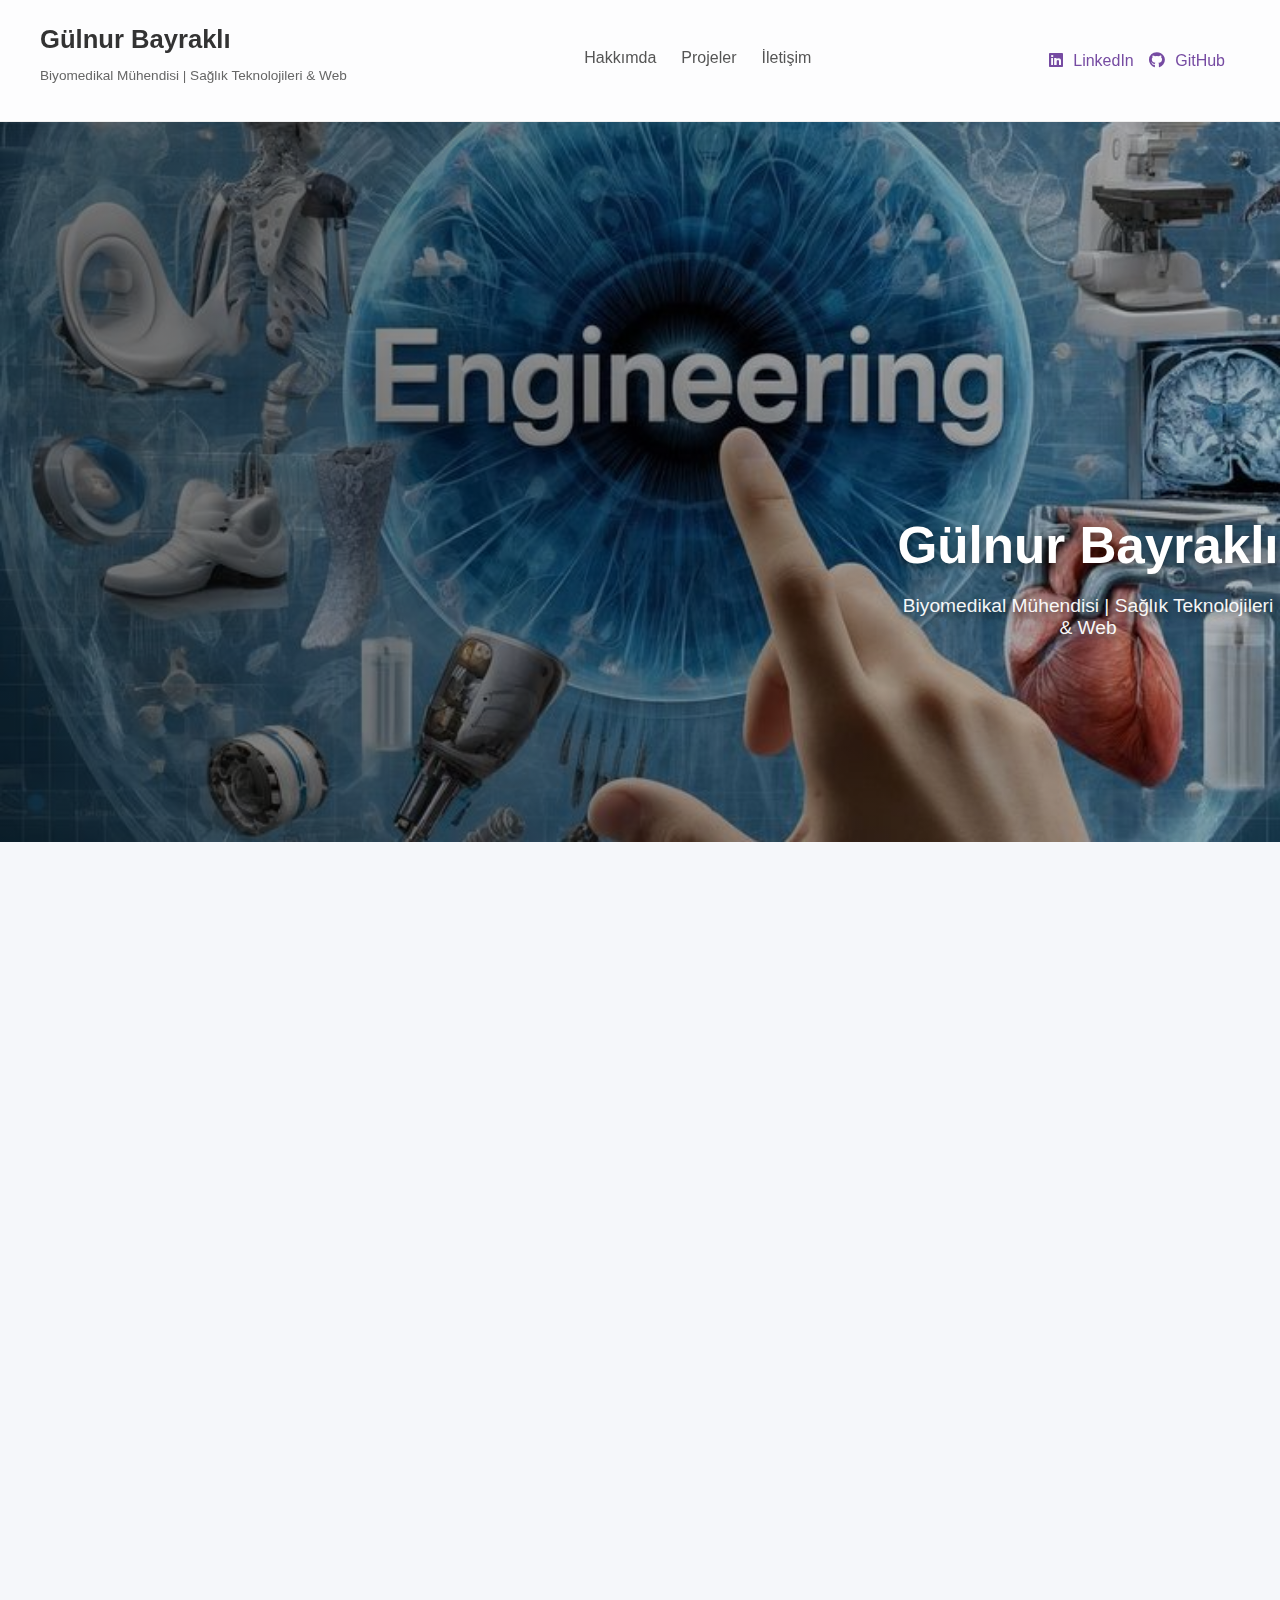
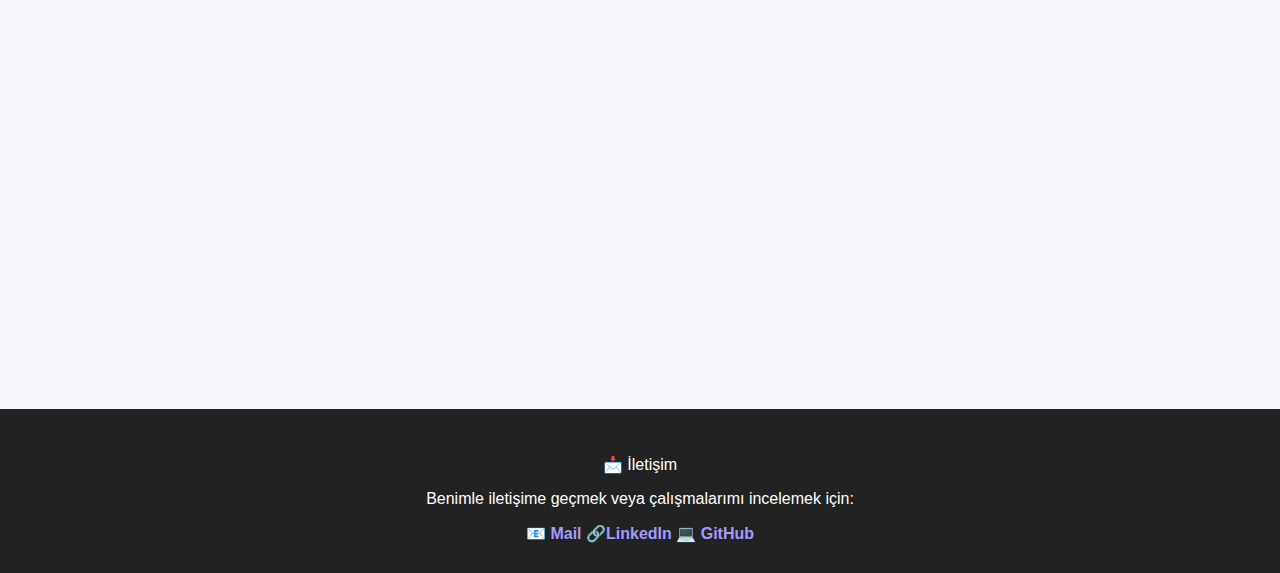
<file: index.html>
﻿<!DOCTYPE html>
<html lang="tr">
<head>
    <meta charset="UTF-8">
    <title>Gülnur | Portfolio</title>
    <link rel="stylesheet" href="style.css">

    <link rel="stylesheet" href="https://cdnjs.cloudflare.com/ajax/libs/font-awesome/6.4.2/css/all.min.css" integrity="sha512-pap+K9K8+...== " crossorigin="anonymous" referrerpolicy="no-referrer" />
    <meta name="viewport" content="width=device-width, initial-scale=1.0">


</head>

<body>

    <header class="top-header">
        <div class="header-left">
            <h1>Gülnur Bayraklı</h1>
            <p class="subtitle">Biyomedikal Mühendisi | Sağlık Teknolojileri & Web</p>
        </div>

        <nav class="header-nav">
            <a href="#about" class="nav-link">Hakkımda</a>
            <a href="#projects" class="nav-link">Projeler</a>
            <a href="#contact" class="nav-link">İletişim</a>
        </nav>
       

        <div class="header-right">
            <a href="https://www.linkedin.com/in/gülnur-bayraklı" target="_blank">              <!-- üst sağ linkdln ve github işaretleri ve linkleri-->
                <i class="fab fa-linkedin"></i> LinkedIn
            </a>
            <a href="https://github.com/ZeyAsi86" target="_blank">
                <i class="fab fa-github"></i> GitHub
            </a>
        </div>

    </header>

    <!-- HERO / GÖRSEL BÖLÜM -->
    <section id="hero">
        <img src="images/hero.jpg" alt="Biyomedikal Mühendislik Görseli" class="hero-image reveal">

        <div class="hero-overlay reveal">
            <h1 class="hero-title">Gülnur Bayraklı</h1>
            <p>Biyomedikal Mühendisi | Sağlık Teknolojileri & Web</p>
        </div>
    </section>




    <section id="about" class="reveal">

        <h2>✨ Hakkımda</h2>

        <p class="about-text">
            Biyomedikal Mühendisliği mezunuyum ve sağlık teknolojileri alanında kendini sürekli geliştirmeye odaklanan bir mühendisim. Eğitimim ve profesyonel deneyimlerim boyunca biyomedikal cihazlar, sensör tabanlı sistemler ve uzaktan hasta izleme teknolojileri üzerine çalıştım.

            Staj ve iş süreçlerimde medikal cihazların bakım, onarım ve kalibrasyon aşamalarında aktif rol aldım; özellikle hasta monitörleri ve görüntüleme sistemlerinin çalışma prensipleri konusunda teknik deneyim kazandım. Yazılım ve donanımı bir araya getiren projeler geliştirerek sağlık alanında teknoloji odaklı, uygulanabilir çözümler üretmeyi hedefliyorum.

            Bu web sitesinde projelerimi, teknik çalışmalarımı ve mesleki gelişim sürecimi paylaşıyorum.
        </p>

    </section>


    <section id="projects" class="reveal">
        <h2>⭐ Projeler</h2>

        <div class="project-grid">

            <div class="project-card reveal">
                <h3>Medikal Nesnelerin İnterneti (IoMT) ile Hayati Verilerin Gerçek Zamanlı Uzaktan Takibi</h3>
                <p>
                    SpO₂, nabız, vücut sıcaklığı, ortam sıcaklığı ve nem verilerini ölçerek web arayüzünde uzaktan gerçek zamanlı olarak görüntüleyen IoT tabanlı sistem...
                </p>
                <div class="tech">
                    • ESP32 • Firebase • IoMT •Teletıp • HTML
                </div>
                <a href="https://dergipark.org.tr/tr/download/article-file/4959706" class="btn">Detay</a>

            </div>

            <div class="project-card">
                <h3>Türk İşaret Dilini Sesli Komuta Çeviren Akıllı Eldiven </h3>
                <p>
                    <br> Konuşma engelli bireyler için el hareketlerini algılayarak işaret dilini sesli komutlara çeviren sistem...
                </p>
                <div class="tech">
                    <br> • Arduino • Flex Sensörler • Konuşma Engelli Bireyler • İşaret Dili • Akıllı Eldiven
                </div>
                <a href="pdf/Bıtırme_Projesı_B.pdf" class="btn">Detay</a>

            </div>

            <div class="project-card">
                <h3>Koagülasyon Cihazı</h3>
                <p>
                    <br> <br>Işık şiddetine duyarlı LDR sensörü entegre edilerek koagülasyon cihazlarının temel çalışma prensibini modelleyen deneysel bir prototip...
                </p>
                <div class="tech">
                    • Arduino • Foto Direnç (LDR) 

                </div>
               
                <a href="projects/project1.html" class="btn">Detay</a>
            </div>


        </div>
    </section>


    <footer id="contact">
        <p>📩 İletişim</p>
        

        <section id="contact" class="contact">
           
            <p>Benimle iletişime geçmek veya çalışmalarımı incelemek için:</p>

            <div class="contact-links">
                <a href="mailto:gulnurbayrakli86@gmail.com" target="_blank">
                    📧 Mail
                </a>
                <a href="https://www.linkedin.com/in/gülnur-bayraklı/" target="_blank"> 🔗LinkedIn</a>

                <a href="https://github.com/ZeyAsi86" target="_blank">
                    💻 GitHub
                </a>
            </div>
        </section>

    </footer>


    <script>
        const reveals = document.querySelectorAll('.reveal');

        function revealOnScroll() {
            const windowHeight = window.innerHeight;
            const revealPoint = 100;

            reveals.forEach(reveal => {
                const revealTop = reveal.getBoundingClientRect().top;

                if (revealTop < windowHeight - revealPoint) {
                    reveal.classList.add('active');
                }
            });
        }

        window.addEventListener('scroll', revealOnScroll);
        window.addEventListener('load', revealOnScroll);
    </script>

    <script>
        const sections = document.querySelectorAll("section, footer");
        const navLinks = document.querySelectorAll(".nav-link");

        window.addEventListener("scroll", () => {
            let current = "";

            sections.forEach(section => {
                const sectionTop = section.offsetTop - 150;
                const sectionHeight = section.offsetHeight;

                if (pageYOffset >= sectionTop && pageYOffset < sectionTop + sectionHeight) {
                    current = section.getAttribute("id");
                }
            });

            navLinks.forEach(link => {
                link.classList.remove("active");
                if (link.getAttribute("href") === `#${current}`) {
                    link.classList.add("active");
                }
            });
        });
    </script>

</body>

</html>
</file>
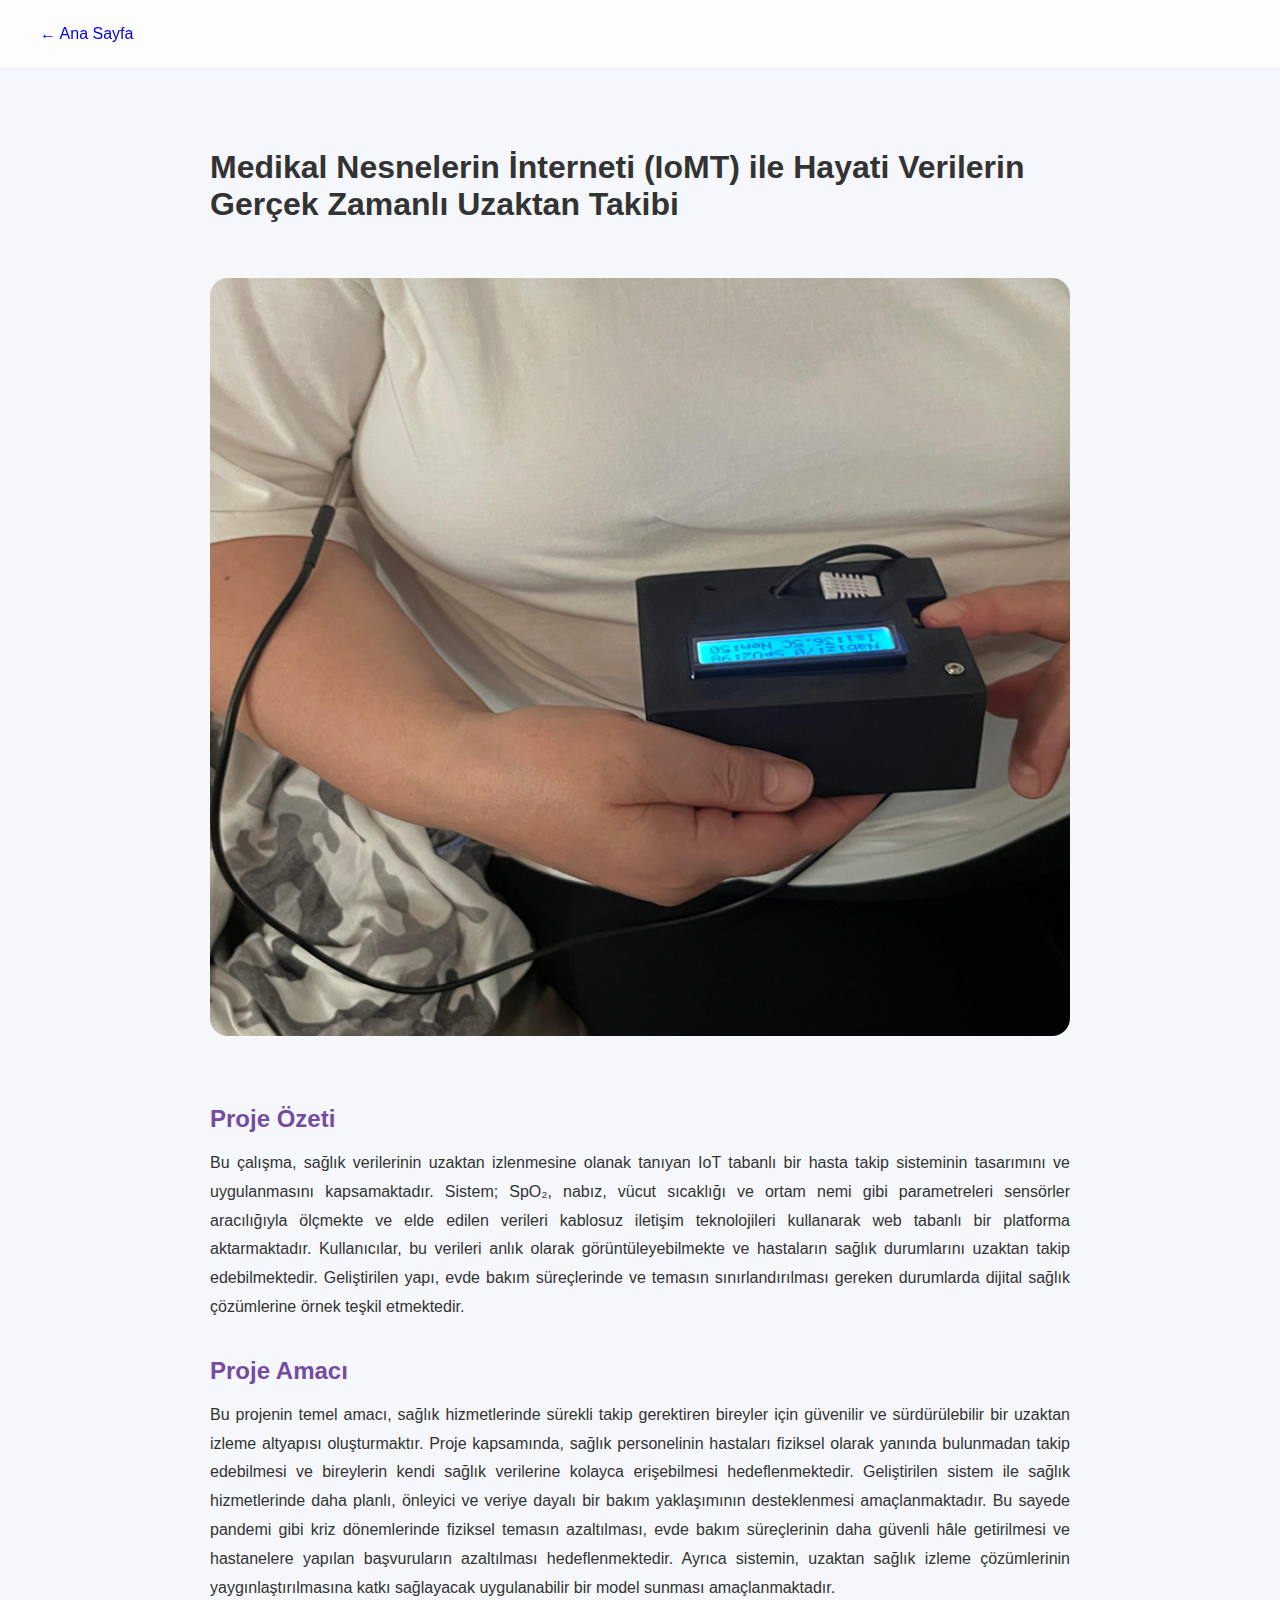
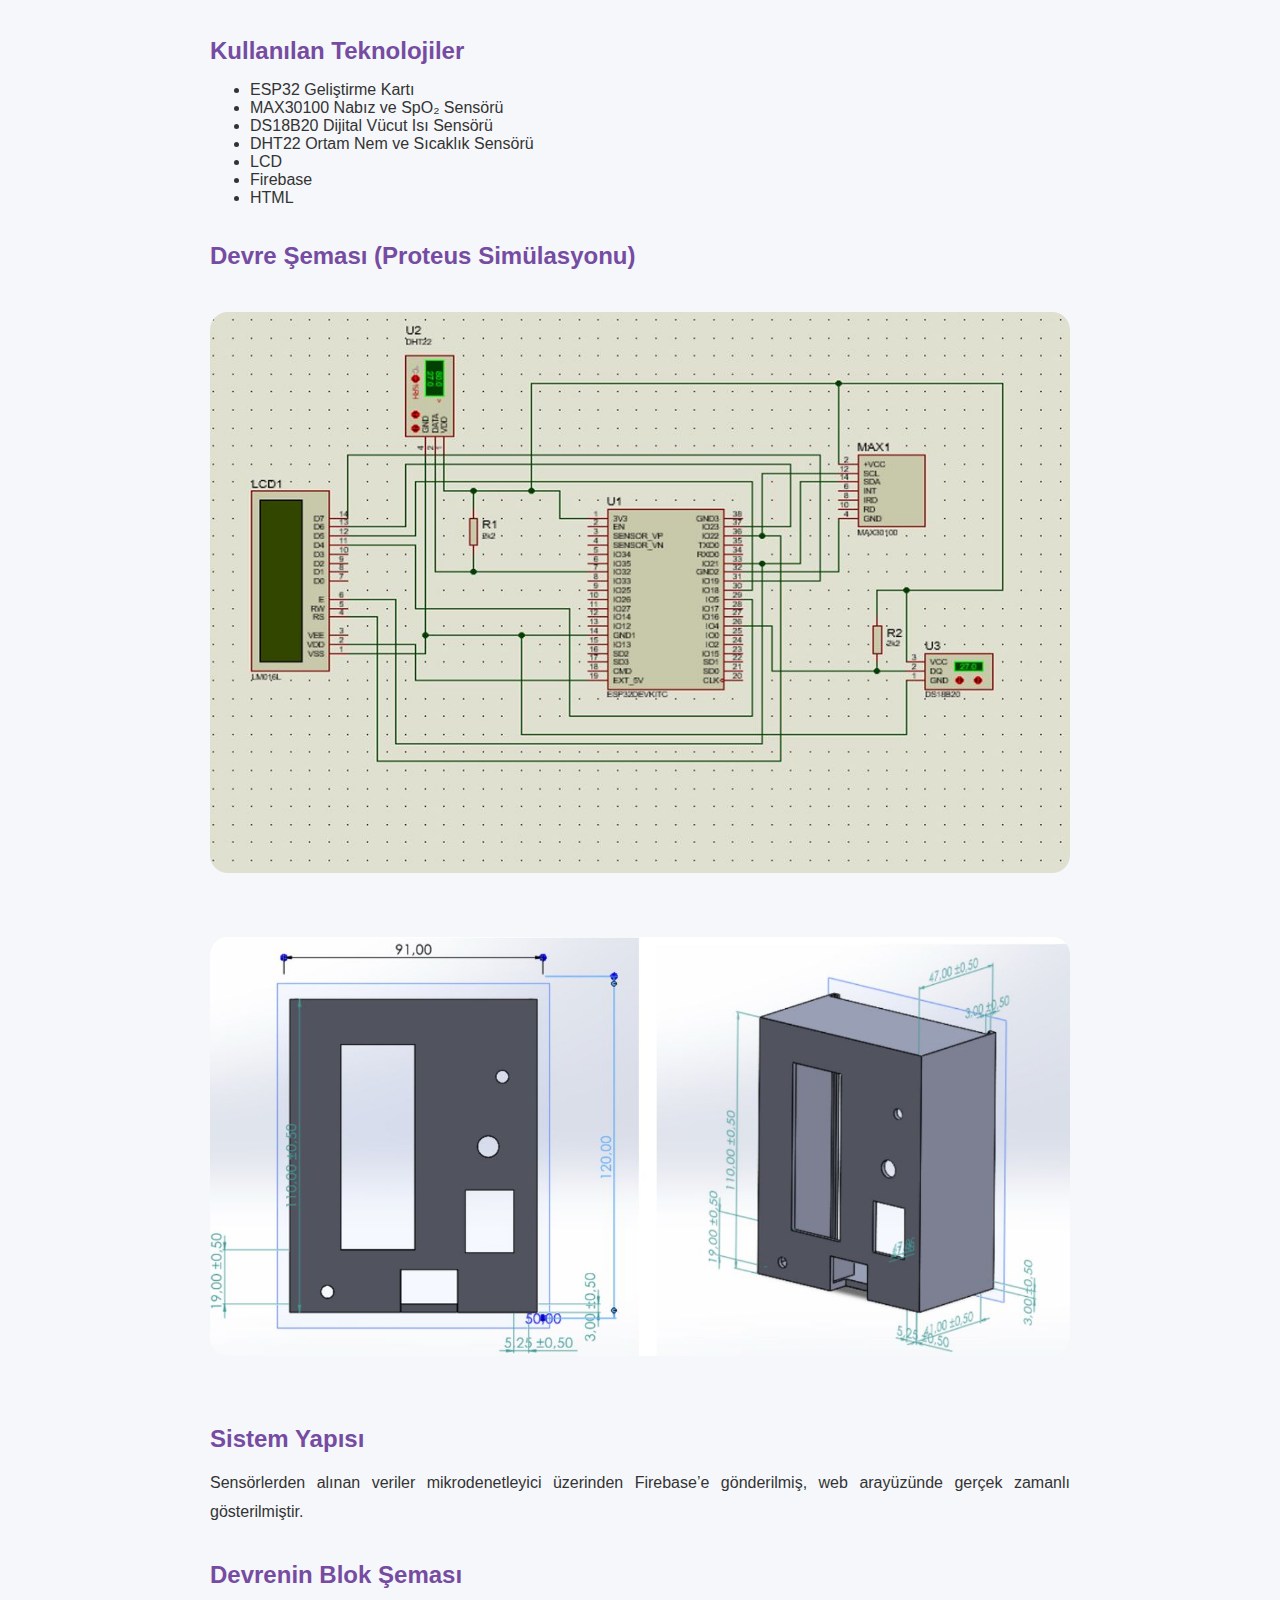
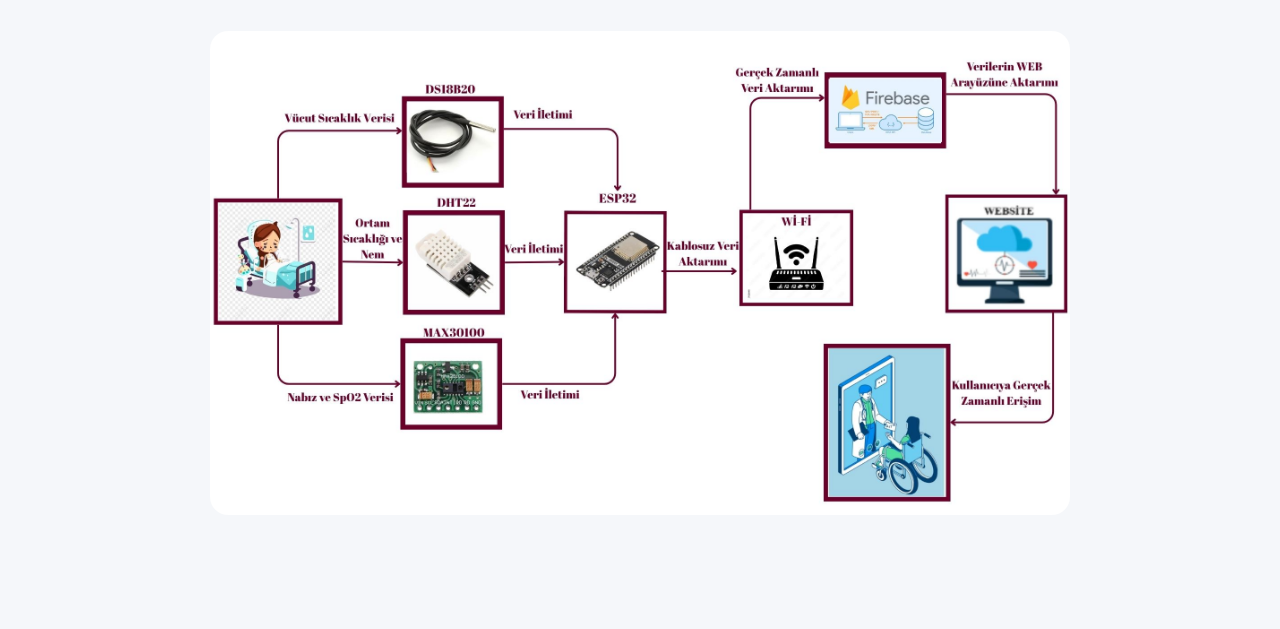
<file: projects/project1.html>
﻿<!DOCTYPE html>
<html lang="tr">
<head>
    <meta charset="UTF-8">
    <title>Uzaktan Hasta Takip Sistemi</title>
    <link rel="stylesheet" href="../style.css">
</head>
<body>

<header class="top-header">
    <a href="../index.html">← Ana Sayfa</a>
</header>

<main class="project-detail">

    <h1>Medikal Nesnelerin İnterneti (IoMT) ile Hayati Verilerin Gerçek Zamanlı Uzaktan Takibi</h1>

    <img src="../images/resim1.jpg" alt="Proje görseli" class="project-image">        <!-- başlığın altındaki görsel -->

    <section>
        <h2>Proje Özeti</h2>
        <p>
            Bu çalışma, sağlık verilerinin uzaktan izlenmesine olanak tanıyan IoT tabanlı bir hasta takip sisteminin tasarımını ve uygulanmasını kapsamaktadır. 
            Sistem; SpO₂, nabız, vücut sıcaklığı ve ortam nemi gibi parametreleri sensörler aracılığıyla ölçmekte ve elde edilen verileri kablosuz iletişim teknolojileri kullanarak
            web tabanlı bir platforma aktarmaktadır. Kullanıcılar, bu verileri anlık olarak görüntüleyebilmekte ve hastaların sağlık durumlarını uzaktan takip edebilmektedir. 
            Geliştirilen yapı, evde bakım süreçlerinde ve temasın sınırlandırılması gereken durumlarda dijital sağlık çözümlerine örnek teşkil etmektedir.
              </p>
    </section>
     <h2>Proje Amacı</h2>
     <p>
         Bu projenin temel amacı, sağlık hizmetlerinde sürekli takip gerektiren bireyler için güvenilir ve sürdürülebilir bir uzaktan izleme altyapısı oluşturmaktır. 
         Proje kapsamında, sağlık personelinin hastaları fiziksel olarak yanında bulunmadan takip edebilmesi ve bireylerin kendi sağlık verilerine kolayca erişebilmesi hedeflenmektedir. 
         Geliştirilen sistem ile sağlık hizmetlerinde daha planlı, önleyici ve veriye dayalı bir bakım yaklaşımının desteklenmesi amaçlanmaktadır. Bu sayede pandemi gibi kriz dönemlerinde 
         fiziksel temasın azaltılması, evde bakım süreçlerinin daha güvenli hâle getirilmesi ve hastanelere yapılan başvuruların azaltılması hedeflenmektedir.
         Ayrıca sistemin, uzaktan sağlık izleme çözümlerinin yaygınlaştırılmasına katkı sağlayacak uygulanabilir bir model sunması amaçlanmaktadır.
     </p>
    <section>
        <h2>Kullanılan Teknolojiler</h2>
        <ul>
            <li>ESP32 Geliştirme Kartı</li>
            <li>MAX30100 Nabız ve SpO₂ Sensörü</li>
            <li>DS18B20 Dijital Vücut Isı Sensörü</li>
            <li>DHT22 Ortam Nem ve Sıcaklık Sensörü</li>
            <li>LCD</li>
            <li>Firebase</li>
            <li>HTML</li>
        </ul>
    </section>
    <h2>Devre Şeması (Proteus Simülasyonu)</h2>
    <img src="../images/proteus.jpeg" alt="Proje görseli" class="project-image">
    
    <img src="../images/solid.jpeg" alt="Proje görseli" class="project-image">
    <section>
        <h2>Sistem Yapısı</h2>
        <p>
            Sensörlerden alınan veriler mikrodenetleyici
            üzerinden Firebase’e gönderilmiş,
            web arayüzünde gerçek zamanlı gösterilmiştir.
        </p>
    </section>

    <h2>Devrenin Blok Şeması</h2>
<img src="../images/blok diyagramı11.jpg" alt="Proje görseli" class="project-image">

</main>

</body>
</html>
</file>
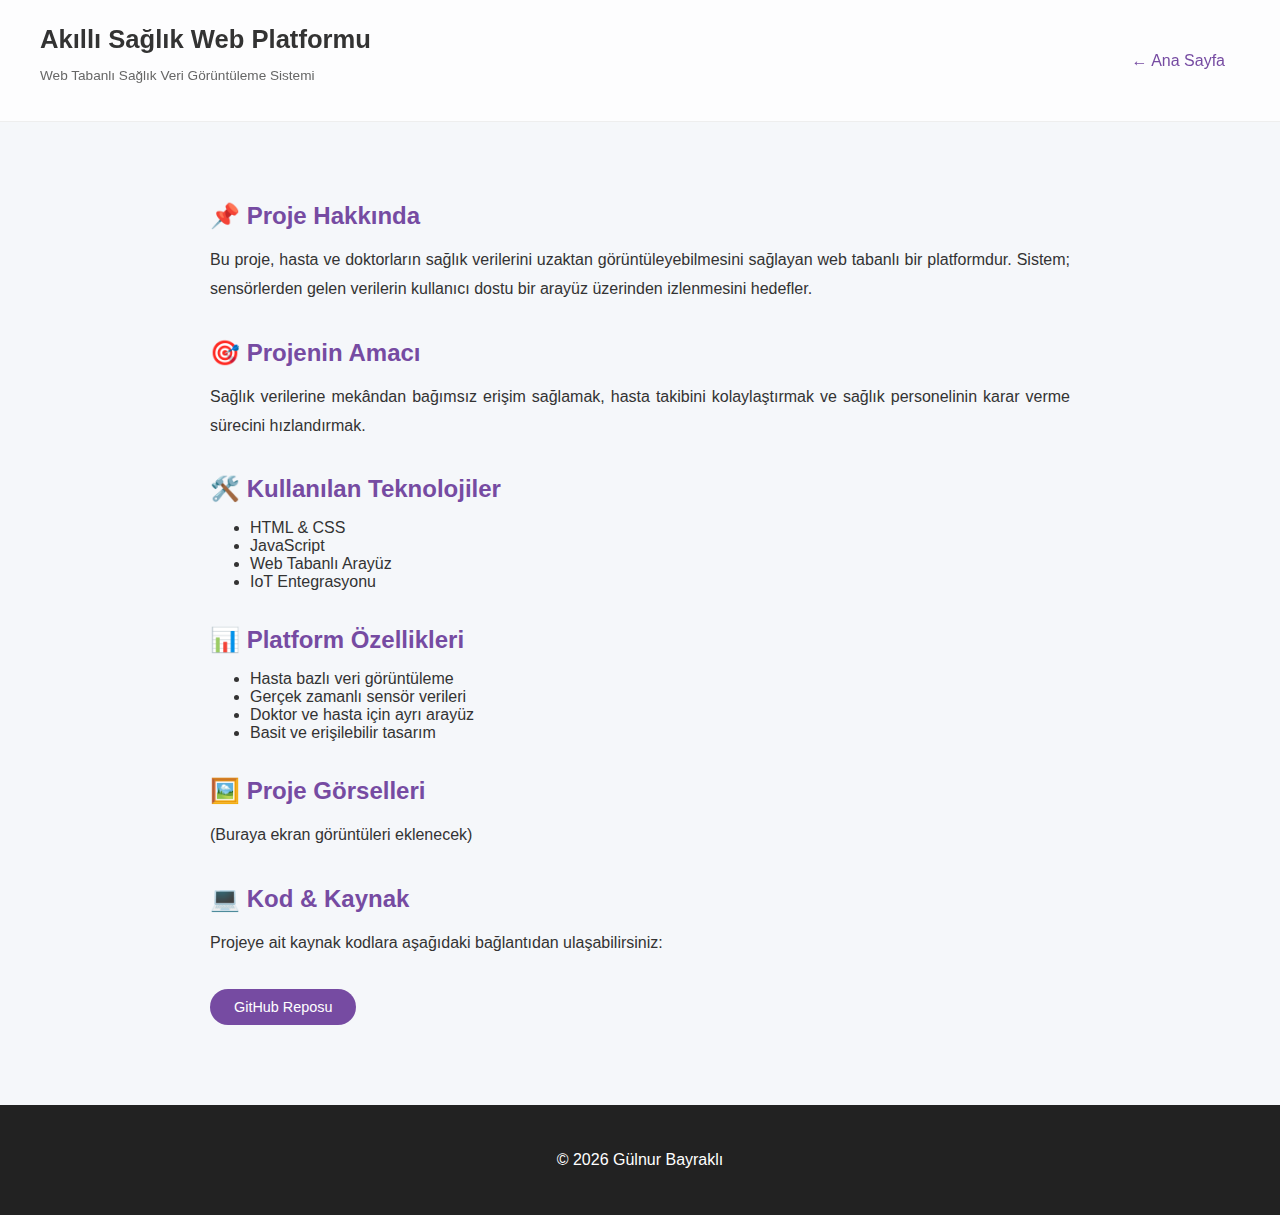
<file: projects/project2.html>
﻿<!DOCTYPE html>
<html lang="tr">
<head>
    <meta charset="UTF-8">
    <title>Akıllı Sağlık Web Platformu | Gülnur Bayraklı</title>
    <link rel="stylesheet" href="../style.css">
</head>

<body>

    <!-- HEADER -->
    <header class="top-header">
        <div class="header-left">
            <h1>Akıllı Sağlık Web Platformu</h1>
            <p class="subtitle">Web Tabanlı Sağlık Veri Görüntüleme Sistemi</p>
        </div>

        <div class="header-right">
            <a href="../index.html">← Ana Sayfa</a>
        </div>
    </header>

    <!-- PROJECT DETAIL -->
    <section class="project-detail">

        <h2>📌 Proje Hakkında</h2>
        <p>
            Bu proje, hasta ve doktorların sağlık verilerini uzaktan görüntüleyebilmesini
            sağlayan web tabanlı bir platformdur. Sistem; sensörlerden gelen verilerin
            kullanıcı dostu bir arayüz üzerinden izlenmesini hedefler.
        </p>

        <h2>🎯 Projenin Amacı</h2>
        <p>
            Sağlık verilerine mekândan bağımsız erişim sağlamak, hasta takibini
            kolaylaştırmak ve sağlık personelinin karar verme sürecini hızlandırmak.
        </p>

        <h2>🛠️ Kullanılan Teknolojiler</h2>
        <ul>
            <li>HTML & CSS</li>
            <li>JavaScript</li>
            <li>Web Tabanlı Arayüz</li>
            <li>IoT Entegrasyonu</li>
        </ul>

        <h2>📊 Platform Özellikleri</h2>
        <ul>
            <li>Hasta bazlı veri görüntüleme</li>
            <li>Gerçek zamanlı sensör verileri</li>
            <li>Doktor ve hasta için ayrı arayüz</li>
            <li>Basit ve erişilebilir tasarım</li>
        </ul>

        <h2>🖼️ Proje Görselleri</h2>
        <p>
            (Buraya ekran görüntüleri eklenecek)
        </p>

        <!-- ÖRNEK GÖRSEL ALANI -->
        <!--
        <img src="../images/project2-dashboard.png" alt="Dashboard Görünümü">
        -->

        <h2>💻 Kod & Kaynak</h2>
        <p>
            Projeye ait kaynak kodlara aşağıdaki bağlantıdan ulaşabilirsiniz:
        </p>

        <a href="#" target="_blank" class="btn">GitHub Reposu</a>

    </section>

    <!-- FOOTER -->
    <footer>
        <p>© 2026 Gülnur Bayraklı</p>
    </footer>

</body>
</html>
</file>
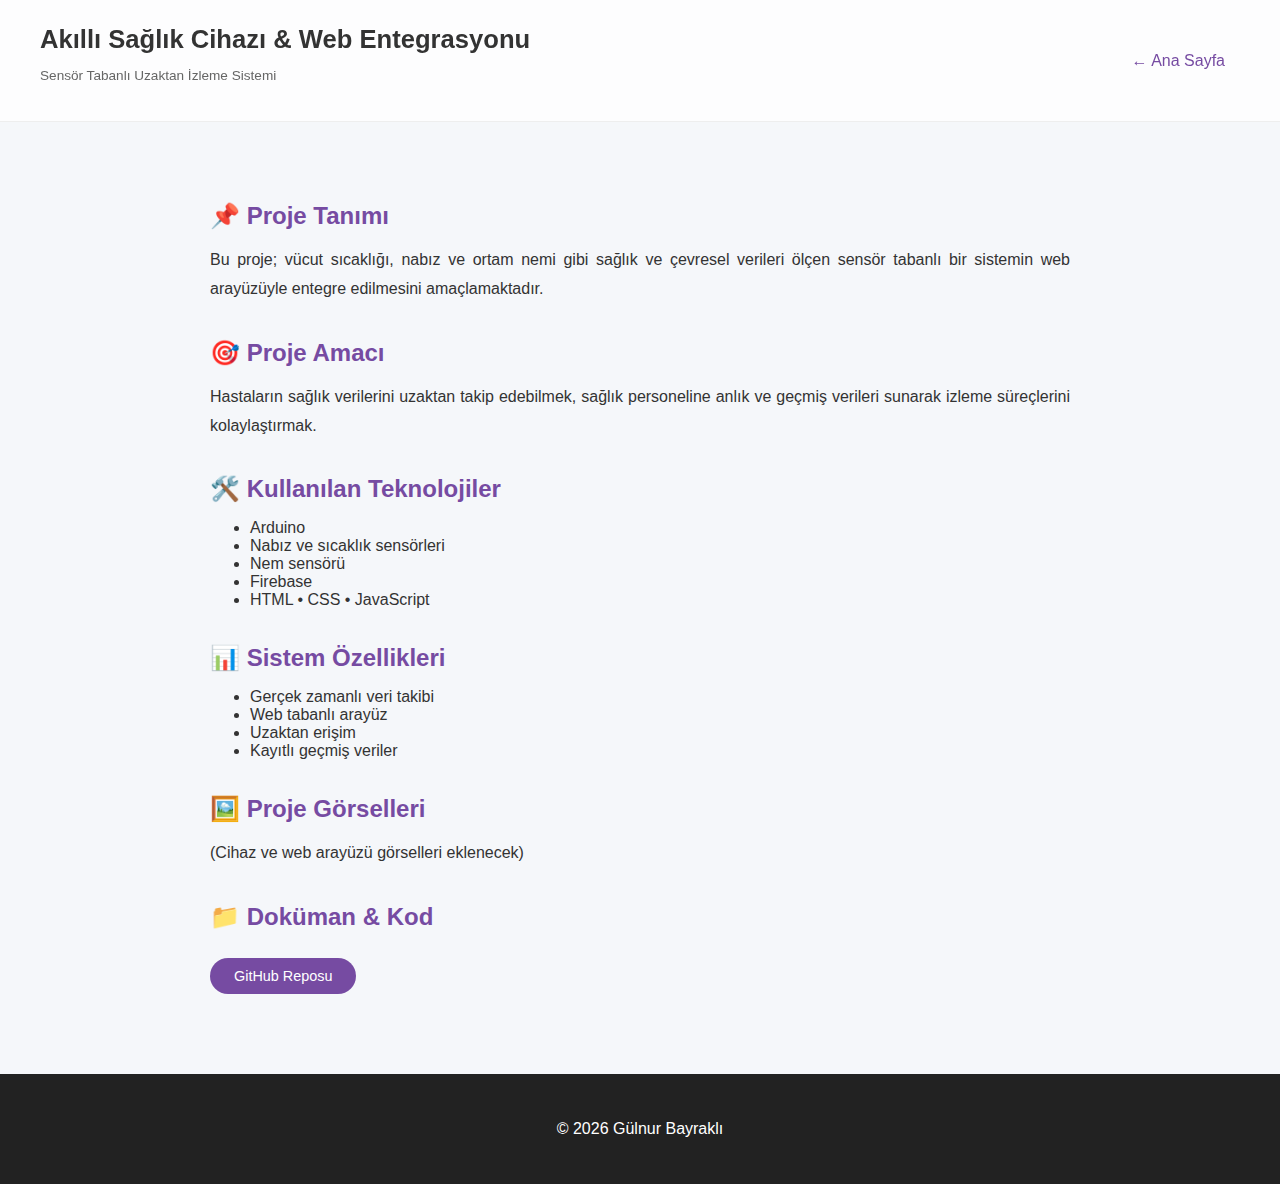
<file: projects/project3.html>
﻿<!DOCTYPE html>
<html lang="tr">
<head>
    <meta charset="UTF-8">
    <title>Akıllı Sağlık Cihazı | Gülnur Bayraklı</title>
    <link rel="stylesheet" href="../style.css">
</head>

<body>

    <header class="top-header">
        <div class="header-left">
            <h1>Akıllı Sağlık Cihazı & Web Entegrasyonu</h1>
            <p class="subtitle">Sensör Tabanlı Uzaktan İzleme Sistemi</p>
        </div>

        <div class="header-right">
            <a href="../index.html">← Ana Sayfa</a>
        </div>
    </header>

    <section class="project-detail">

        <h2>📌 Proje Tanımı</h2>
        <p>
            Bu proje; vücut sıcaklığı, nabız ve ortam nemi gibi
            sağlık ve çevresel verileri ölçen sensör tabanlı bir
            sistemin web arayüzüyle entegre edilmesini amaçlamaktadır.
        </p>

        <h2>🎯 Proje Amacı</h2>
        <p>
            Hastaların sağlık verilerini uzaktan takip edebilmek,
            sağlık personeline anlık ve geçmiş verileri sunarak
            izleme süreçlerini kolaylaştırmak.
        </p>

        <h2>🛠️ Kullanılan Teknolojiler</h2>
        <ul>
            <li>Arduino</li>
            <li>Nabız ve sıcaklık sensörleri</li>
            <li>Nem sensörü</li>
            <li>Firebase</li>
            <li>HTML • CSS • JavaScript</li>
        </ul>

        <h2>📊 Sistem Özellikleri</h2>
        <ul>
            <li>Gerçek zamanlı veri takibi</li>
            <li>Web tabanlı arayüz</li>
            <li>Uzaktan erişim</li>
            <li>Kayıtlı geçmiş veriler</li>
        </ul>

        <h2>🖼️ Proje Görselleri</h2>
        <p>(Cihaz ve web arayüzü görselleri eklenecek)</p>

        <h2>📁 Doküman & Kod</h2>
        <a href="#" class="btn">GitHub Reposu</a>

    </section>

    <footer>
        <p>© 2026 Gülnur Bayraklı</p>
    </footer>

</body>
</html>
</file>
<file: style.css>
﻿html {
    scroll-behavior: smooth;
}

section {
    scroll-margin-top: 120px;
}

/* =====================
   GLOBAL
===================== */
body {
    margin: 0;
    font-family: 'Segoe UI', sans-serif;
    background: #f5f7fa;
    color: #333;
    animation: fadeIn 0.8s ease-in;
    overflow-x: hidden;
}

a {
    text-decoration: none;
}

/* =====================
   HEADER
===================== */
.top-header {
    display: flex;
    justify-content: space-between;
    align-items: center;
    padding: 25px 40px;
    background: white;
    border-bottom: 1px solid #eee;
}

.header-left h1 {
    font-size: 1.6rem;
    margin: 0;
}

.subtitle {
    font-size: 0.85rem; /* önce 0.95 idi, şimdi biraz daha küçük */
    color: #666;
}



/* Sağ taraf: linkler ve butonlar */
.header-right {
    display: flex;
    align-items: center;
}

    .header-right a {
        margin-right: 15px;
        color: #764ba2;
        font-weight: 500;
        transition: color 0.3s ease;
    }

        .header-right a i {
            margin-right: 6px;
        }

        .header-right a:hover {
            color: #0e76a8; /* LinkedIn mavisi hover */
        }


.btn {
    display: inline-block;
    margin-top: 15px;
    padding: 10px 24px;
    border-radius: 24px;
    background: #764ba2;
    color: white;
    font-size: 0.9rem;
    transition: background 0.3s ease;
}

    .btn:hover {
        background: #5e3b91;
    }

/* =====================
   ABOUT
===================== */
#about {
    background: white;
    padding: 60px 25px;
    max-width: 900px;
    margin: 60px auto;
    border-radius: 18px;
    box-shadow: 0 10px 30px rgba(0,0,0,0.08);
}

    #about h2 {
        text-align: center;
        margin-bottom: 25px;
        color: #764ba2;
    }

    #about p {
        line-height: 1.8;
        font-size: 1.05rem;
        margin-bottom: 15px;
        text-align: justify;
    }

/* =====================
   PROJECTS
===================== */
#projects {
    max-width: 1100px;
    margin: 80px auto;
    padding: 0 20px;
}

    #projects h2 {
        text-align: center;
        margin-bottom: 45px;
        font-size: 1.8rem;
    }

.project-grid {
    display: grid;
    grid-template-columns: repeat(auto-fit, minmax(280px, 1fr));
    gap: 30px;
}

.project-card {
    background: white;
    padding: 28px;
    border-radius: 20px;
    box-shadow: 0 10px 25px rgba(0,0,0,0.08);
    transition: all 0.35s ease;
}

    .project-card:hover {
        transform: translateY(-10px);
        box-shadow: 0 25px 45px rgba(0,0,0,0.15);
    }

    .project-card h3 {
        margin-bottom: 12px;
    }

    .project-card p {
        font-size: 0.95rem;
        line-height: 1.6;
    }

.tech {
    margin: 15px 0;
    font-size: 0.85rem;
    color: #764ba2;
}

/* =====================
   PROJECT DETAIL PAGE
===================== */
.project-detail {
    max-width: 900px;
    margin: 80px auto;
    padding: 0 20px;
}

    .project-detail h1 {
        font-size: 2rem;
        margin-bottom: 25px;
    }

    .project-detail h2 {
        margin-top: 35px;
        margin-bottom: 12px;
        color: #764ba2;
    }

    .project-detail p {
        line-height: 1.8;
        text-align: justify;
    }

.project-image {
    width: 100%;
    border-radius: 18px;
    margin: 30px 0;
}

/* =====================
   FOOTER
===================== */
footer {
    text-align: center;
    padding: 30px;
    background: #222;
    color: white;
}

    footer a {
        color: #a29bfe;
        font-weight: bold;
    }

/* =====================
   PAGE TRANSITION
===================== */
@keyframes fadeIn {
    from {
        opacity: 0;
        transform: translateY(10px);
    }

    to {
        opacity: 1;
        transform: translateY(0);
    }
}
/* =====================
   SCROLL ANIMATION
===================== */
.reveal {
    opacity: 0;
    transform: translateY(30px);
    transition: all 0.8s ease;
}

    .reveal.active {
        opacity: 1;
        transform: translateY(0);
    }
/* Header linkleri ve ikonlar */
.header-right a i {
    margin-right: 6px; /* ikon ile yazı arası boşluk */
}

.header-right a {
    color: #764ba2;
    font-weight: 500;
    transition: color 0.3s ease;
}

    .header-right a:hover {
        color: #0e76a8; /* LinkedIn mavisine yakın renk */
    }

/* HERO BÖLÜMÜ */
#hero {
    position: relative;
    width: 100%;
    height: 80vh; /* Görsel yüksekliği */
    overflow: hidden;
    text-align: center;
}

.hero-image {
    width: 100%;
    height: 100%;
    object-fit: cover; /* görsel alanı kaplasın */
    display: block;
    z-index: 1;
}

.hero-overlay {
    position: absolute;
    top: 50%;
    left: 50%;
    transform: translate(-50%, -50%);
    color: white;
    text-shadow: 0 4px 10px rgba(0,0,0,0.5);
    z-index: 2;
}

    .hero-overlay h1 {
        font-size: 3rem;
        margin-bottom: 10px;
    }

    .hero-overlay p {
        font-size: 1.3rem;
    }

/* =====================
   NAV ACTIVE STATE
===================== */
.header-nav {
    display: flex;
    gap: 25px;
}

.nav-link {
    color: #555;
    font-weight: 500;
    position: relative;
    padding-bottom: 5px;
    transition: color 0.3s ease;
}

    .nav-link:hover {
        color: #764ba2;
    }

    .nav-link.active {
        color: #764ba2;
    }

        .nav-link.active::after {
            content: '';
            position: absolute;
            left: 0;
            bottom: 0;
            width: 100%;
            height: 2px;
            background: #764ba2;
        }

/* =====================
   PREMIUM HEADER (OVERRIDE)
===================== */
.top-header {
    position: sticky;
    top: 0;
    z-index: 999;
    background: rgba(255, 255, 255, 0.75);
    backdrop-filter: blur(10px);
    -webkit-backdrop-filter: blur(10px);
    transition: box-shadow 0.3s ease, background 0.3s ease;
}

    .top-header.scrolled {
        box-shadow: 0 10px 30px rgba(0,0,0,0.08);
    }

/* =====================
   PREMIUM HERO (OVERRIDE)
===================== */
.hero-overlay {
    left: 70%;
    transform: translate(-50%, -50%);
    text-align: center;
    max-width: 700px;
}

    .hero-overlay h1 {
        font-size: 3.2rem;
        margin-bottom: 15px;
    }

    .hero-overlay p {
        font-size: 1.2rem;
        opacity: 0.95;
    }

/* =====================
   HERO DARK OVERLAY
===================== */
#hero::after {
    content: '';
    position: absolute;
    inset: 0;
    background: linear-gradient( to right, rgba(0,0,0,0.55), rgba(0,0,0,0.25) );
    z-index: 1;
}
.hero-title {
    white-space: nowrap;
}
* {
    box-sizing: border-box;
}
/* =====================
   RESPONSIVE (MOBILE)
===================== */
@media (max-width: 768px) {

    /* HEADER */
    .top-header {
        flex-direction: column;
        padding: 18px 20px;
        text-align: center;
    }

    .header-left h1 {
        font-size: 1.3rem;
        white-space: nowrap;
    }

    .subtitle {
        font-size: 0.75rem;
    }

    .header-right {
        margin-top: 12px;
        flex-wrap: wrap;
        justify-content: center;
        gap: 12px;
    }

    /* HERO */
    #hero {
        height: 60vh;
    }

    .hero-overlay {
        left: 50%;
        text-align: center;
        padding: 0 15px;
        max-width: 100%;
    }

        .hero-overlay h1 {
            font-size: 2rem;
            white-space: normal;
        }

        .hero-overlay p {
            font-size: 1rem;
        }

    /* ABOUT */
    #about {
        margin: 40px 15px;
        padding: 30px 20px;
    }

        #about p {
            font-size: 0.95rem;
            text-align: left;
        }

    /* PROJECTS */
    #projects {
        margin: 50px auto;
    }

    .project-card {
        padding: 22px;
    }

    /* FOOTER */
    footer {
        padding: 25px 15px;
        font-size: 0.9rem;
    }
}
/* =====================
   ABOUT SECTION
===================== */

.about-text {
    font-size: 16px;
    line-height: 1.7;
    color: #444;
}

@media (max-width: 768px) {
    .about-text {
        text-align: left;
        padding: 0 12px;
    }
}

.about-text {
    font-size: 16px;
    line-height: 1.85;
    color: #333;
    max-width: 640px;
    margin: 0 auto;
    padding: 0 16px;
    text-align: justify; /* 🔥 iki yana yaslı */
    text-justify: inter-word; /* kelime bazlı */
    hyphens: auto; /* 🔥 EN KRİTİK */
    word-spacing: -0.5px; /* boşlukları toparlar */
}
@media (max-width: 480px) {
    .about-text {
        font-size: 15.5px;
        line-height: 1.9;
    }
}
</file>
